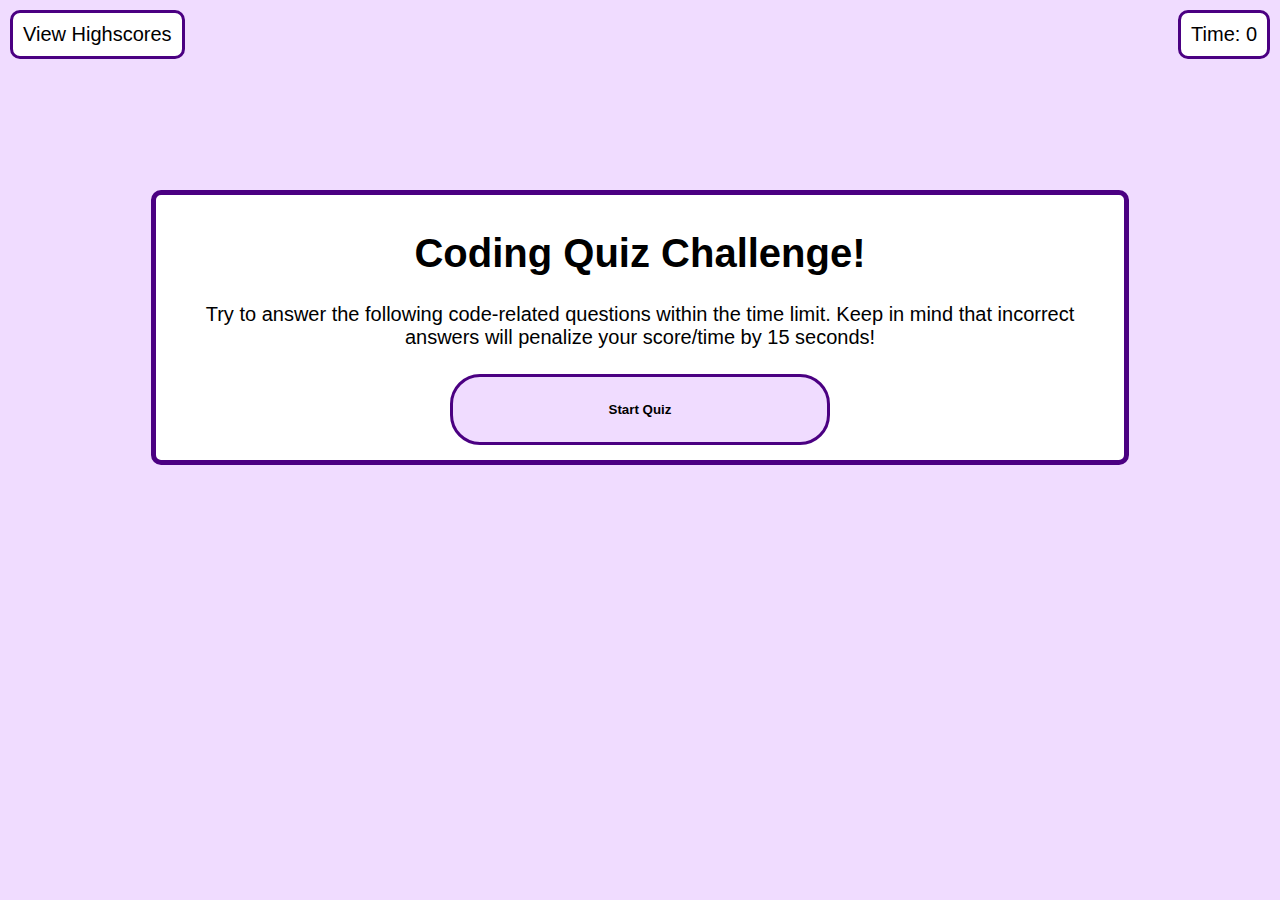
<file: index.html>
<!DOCTYPE html>
<html lang="en">
<head>
    <meta charset="UTF-8">
    <meta http-equiv="X-UA-Compatible" content="IE=edge">
    <meta name="viewport" content="width=device-width, initial-scale=1.0">
    <title>Coding Quiz Challenge</title>
    <link rel="stylesheet" href="./assets/css/style.css">
</head>
<body>
    <div class = 'scoreLink'>
        <a href="highscores.html">View Highscores</a>
    </div>

    <div class = 'timer'>
        Time: <span id="time">0</span>
    </div>

        <section id = "contents">
            <div class="intro" id="intro-content">
                <h1>Coding Quiz Challenge!</h1>
                <p> 
                    Try to answer the following code-related questions within the time limit. Keep in mind that incorrect answers will penalize your score/time by 15 seconds!
                </p>
                <button id="start-quiz">Start Quiz</button>
            </div>

            <div id = "quiz-content" class = "hide">
                <h2 id = "quiz-question">This is a test</h2>
                <div class = "quiz-options" id = "quiz-options"></div>
            </div>

            <div id = "out-tro" class = "hide">
                <h2>Game Over!</h2>
                <p> 
                    Your final score is <span id ="player-score"></span>
                </p>
                <p> 
                   Enter your initials: <input id="player-initials" type="text"> 
                </p>
                <button id="submit-scores">Submit</button> 
            </div>
            
        </section>

        <script src = "./assets/js/quizContent.js"></script>
        <script src = "./assets/js/functionality.js"></script>
</body>
</html>
</file>
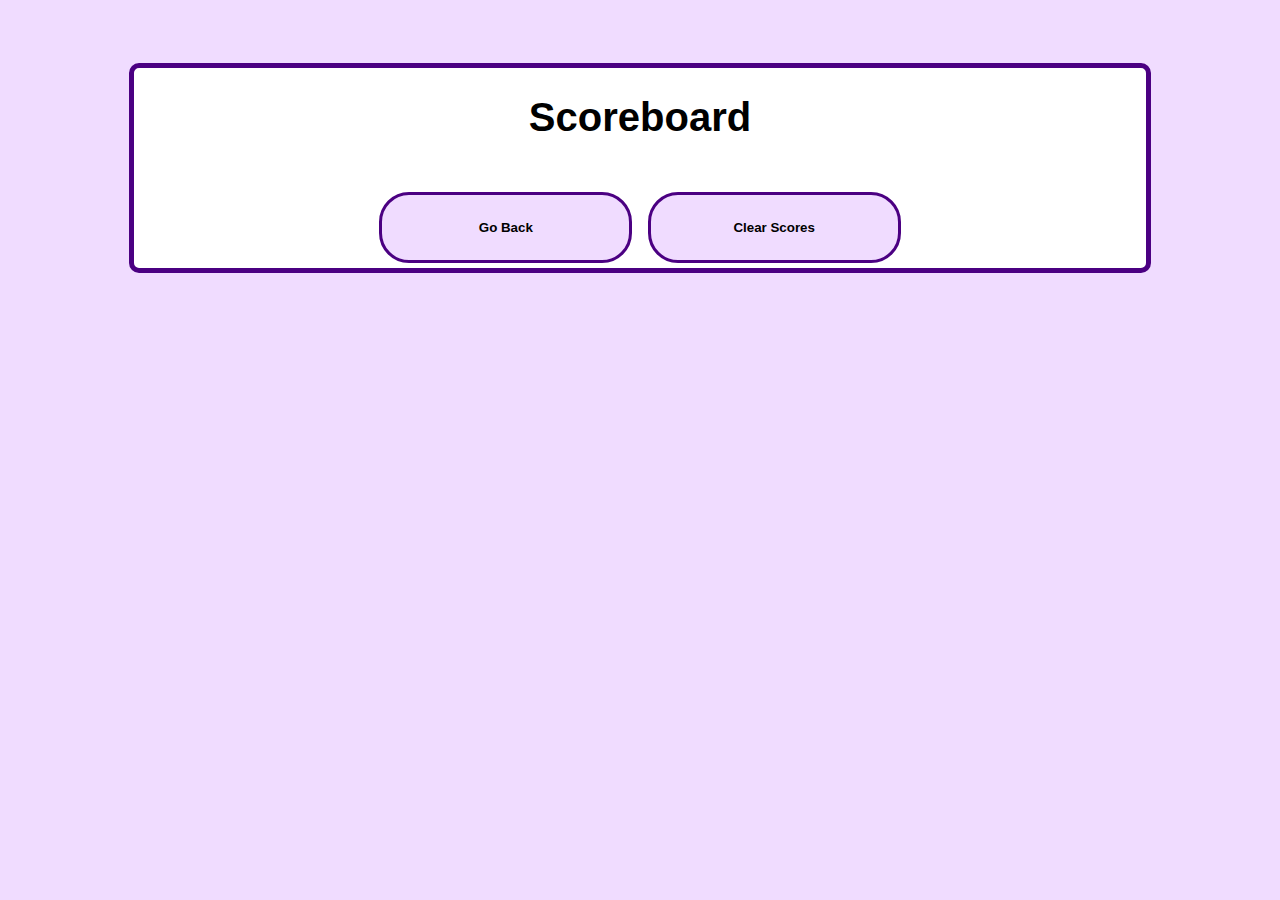
<file: highscores.html>
<!DOCTYPE html>
<html lang="en">

<head>
    <meta charset="UTF-8">
    <meta name="viewport" content="width=device-width, initial-scale=1.0">
    <meta http-equiv="X-UA-Compatible" content="ie=edge">
    <link rel="stylesheet" type="text/css" href="./assets/css/style.css">
    <title>High Scores</title>
</head>

<body>
    <div id="highscore-div">
        <h1>Scoreboard</h1>
        <ol id="highscores-list"></ol>
        <a href="./index.html"><button id="back">Go Back</button></a>
        <button id="clear-scores">Clear Scores</button>
    </div>

    <script src="./assets/js/highscores.js"></script>
</body>

</html>
</file>
<file: assets/css/style.css>
body{
    font-family: 'Trebuchet MS', Arial, sans-serif;
    background-color: rgba(202, 128, 255, 0.277);
    font-size: 20px;
}

.scoreLink{
    position: absolute;
    top: 10px;
    left: 10px;
    color: black;
    border: solid indigo 3px;
    background-color: white;
    padding: 10px;
    border-radius: 10px;
}

a{
    text-decoration:none; 
    color: inherit;
}

.timer{
    position:absolute;
    top: 10px;
    right: 10px;  
    color: black;
    border: solid indigo 3px;
    background-color: white;
    padding: 10px;
    border-radius: 10px;
}

.scoreLink:hover {
    background-color: indigo;
    border: solid  black 3px;
    color: white;
}

h1{
    font-size: 200%;
    text-align: center;
}

.intro, .show{
    background-color:white;
    border: 5px indigo solid;
    border-radius: 10px;
    padding: 10px;
    width: 75%;
    margin: 15% auto;
    text-align: center;
}

.hide{
    display: none;
}

button {
    margin: 5px;
    border: solid indigo 3px;
    color: black;
    background-color:  rgba(202, 128, 255, 0.277);
    padding: 25px;
    border-radius: 30px;
    font-weight: bold;
    width: 40%;
    height: 10%;
    text-align: center;
}

button:hover {
    color: white;
    border: solid black 3px;
    background-color: indigo;
}

/* highscores page  */
#highscore-div{
    text-align: center;
    align-content: center;
    align-items: center;
    margin: 5% auto;
    background-color:white;
    border: 5px indigo solid;
    border-radius: 10px;
    width: 80%;
}

ol{
    display: flex;
    flex-direction: column;
    align-items: center;
}

li{
    background-color:rgba(202, 128, 255, 0.15);
    border-radius: 10px;
    width: 25%;
    padding: 10px;
    margin: 5px;
    text-align: left;
    
}

#back, #clear-scores{
    width: 25%;
}
</file>
